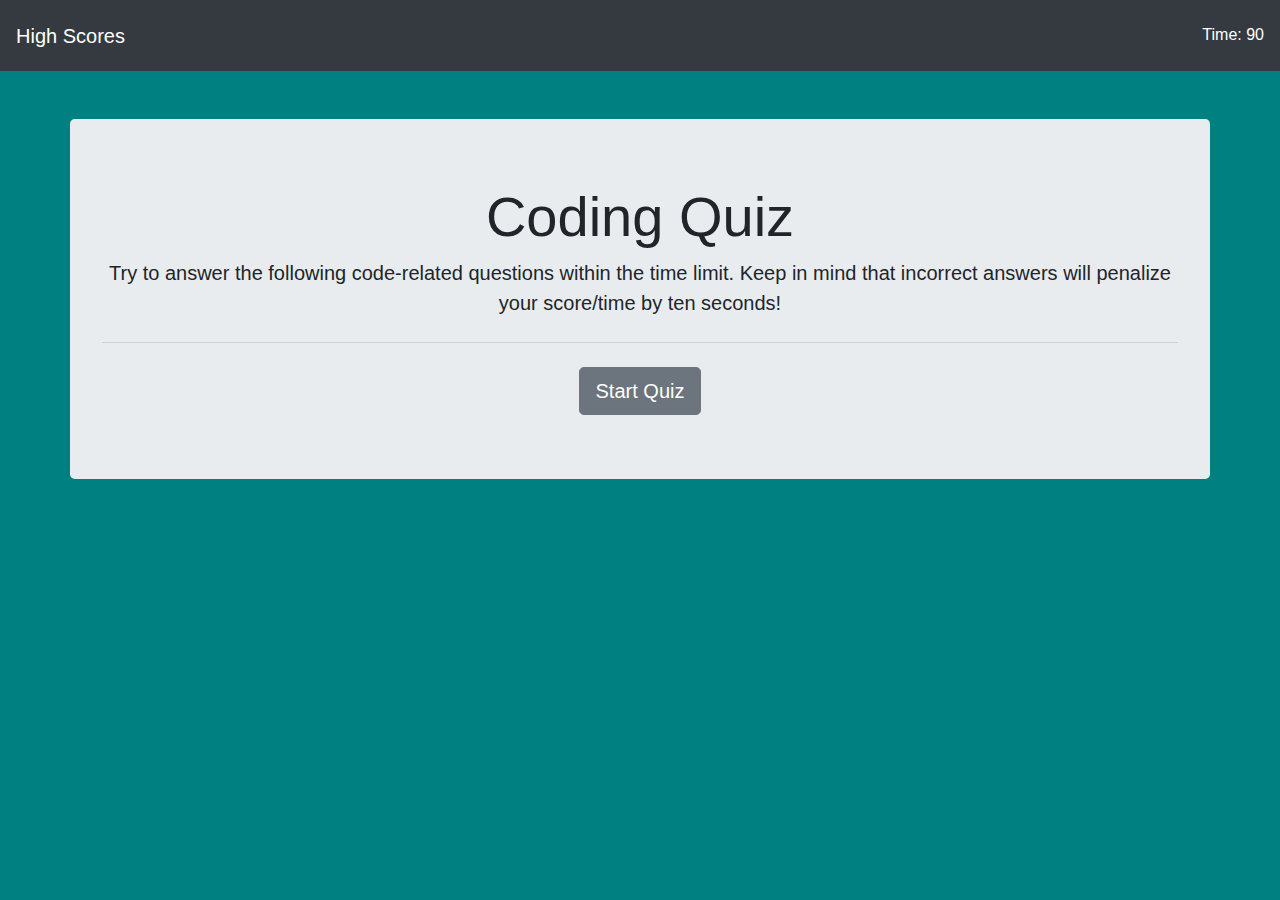
<file: index.html>
<!doctype html>
<html lang="en">
  <head>
    <!-- Required meta tags -->
    <meta charset="utf-8">
    <meta name="viewport" content="width=device-width, initial-scale=1, shrink-to-fit=no">

    <!-- Bootstrap CSS -->
    <link rel="stylesheet" href="https://stackpath.bootstrapcdn.com/bootstrap/4.5.2/css/bootstrap.min.css" integrity="sha384-JcKb8q3iqJ61gNV9KGb8thSsNjpSL0n8PARn9HuZOnIxN0hoP+VmmDGMN5t9UJ0Z" crossorigin="anonymous">

    <!-- My CSS -->
    <link rel="stylesheet" href="style.css">
    <title>Coding Quiz</title>
  </head>
  <body>

    <!-- NavBar that will hold link to High Scores page and timer-->
    <nav class="navbar navbar-dark bg-dark">
        <a class="navbar-brand" href="./highscore.html">High Scores</a>
        <p id="timerElement">Time: 90</p> 
    </nav>

    <!-- This is the quiz beginning page -->
    <div class="container-md jumbotron text-center mt-5" id="quizstart">
        <h1 class="display-4">Coding Quiz</h1>
        <p class="lead">Try to answer the following code-related questions within the time limit. 
            Keep in mind that incorrect answers will penalize your score/time by ten seconds!
        </p>
        <hr class="my-4">
        <a class="btn btn-lg btn-secondary" id="startButton" href="#" role="button">Start Quiz</a>
    </div>

    <!-- This is where the actual questions are -->
    <div class="container-md col-md-6 rounded p-3 mx-auto my-4 text-center bg-light" id="quiz">
        <h5 class="text-dark text-wrap p-3" id="questionHeader"></h5>
            <ul class="list-group text-center mx-auto">
                <li class="list-group-item list-group-item-dark list-group-item-action text-center">
                    <button type="button" class="btn" id="answer1"></button>
                </li>
                <li class="list-group-item list-group-item-dark list-group-item-action text-center">
                    <button type="button" class="btn" id="answer2"></button>
                </li>
                <li class="list-group-item list-group-item-dark list-group-item-action text-center">
                    <button type="button" class="btn" id="answer3"></button>
                </li>
                <li class="list-group-item list-group-item-dark list-group-item-action text-center">
                    <button type="button" class="btn" id="answer4"></button>
                </li>
            </ul>
    </div>  

    <!-- This is where you will input results -->
    <div class="container-md col-md-8 jumbotron text-center mt-5" id="saveScoreDiv">
        <h1 class="display-4 mt-n4">Save Your Score!</h1>
        <hr class="my-4">
        <!-- JS file will fill this with score -->
        <div id="currentScore"></div>
        <form>
            <div class="form-group col-md-3 mx-auto my-4">
              <input type="text" class="form-control text-center" id="initials" placeholder="Your Initials">
            </div>
        </form>
        <a class="btn btn-lg btn-secondary" id="saveScore" href="#" role="button">Save score!</a>
    </div>
    <!-- Links to javaScript -->
    
    <script src="https://code.jquery.com/jquery-3.5.1.slim.min.js" integrity="sha384-DfXdz2htPH0lsSSs5nCTpuj/zy4C+OGpamoFVy38MVBnE+IbbVYUew+OrCXaRkfj" crossorigin="anonymous"></script>
    <script src="https://cdn.jsdelivr.net/npm/popper.js@1.16.1/dist/umd/popper.min.js" integrity="sha384-9/reFTGAW83EW2RDu2S0VKaIzap3H66lZH81PoYlFhbGU+6BZp6G7niu735Sk7lN" crossorigin="anonymous"></script>
    <script src="https://stackpath.bootstrapcdn.com/bootstrap/4.5.2/js/bootstrap.min.js" integrity="sha384-B4gt1jrGC7Jh4AgTPSdUtOBvfO8shuf57BaghqFfPlYxofvL8/KUEfYiJOMMV+rV" crossorigin="anonymous"></script>
    <script src="index.js" type="text/javaScript"></script>
    
  </body>
</html>
</file>
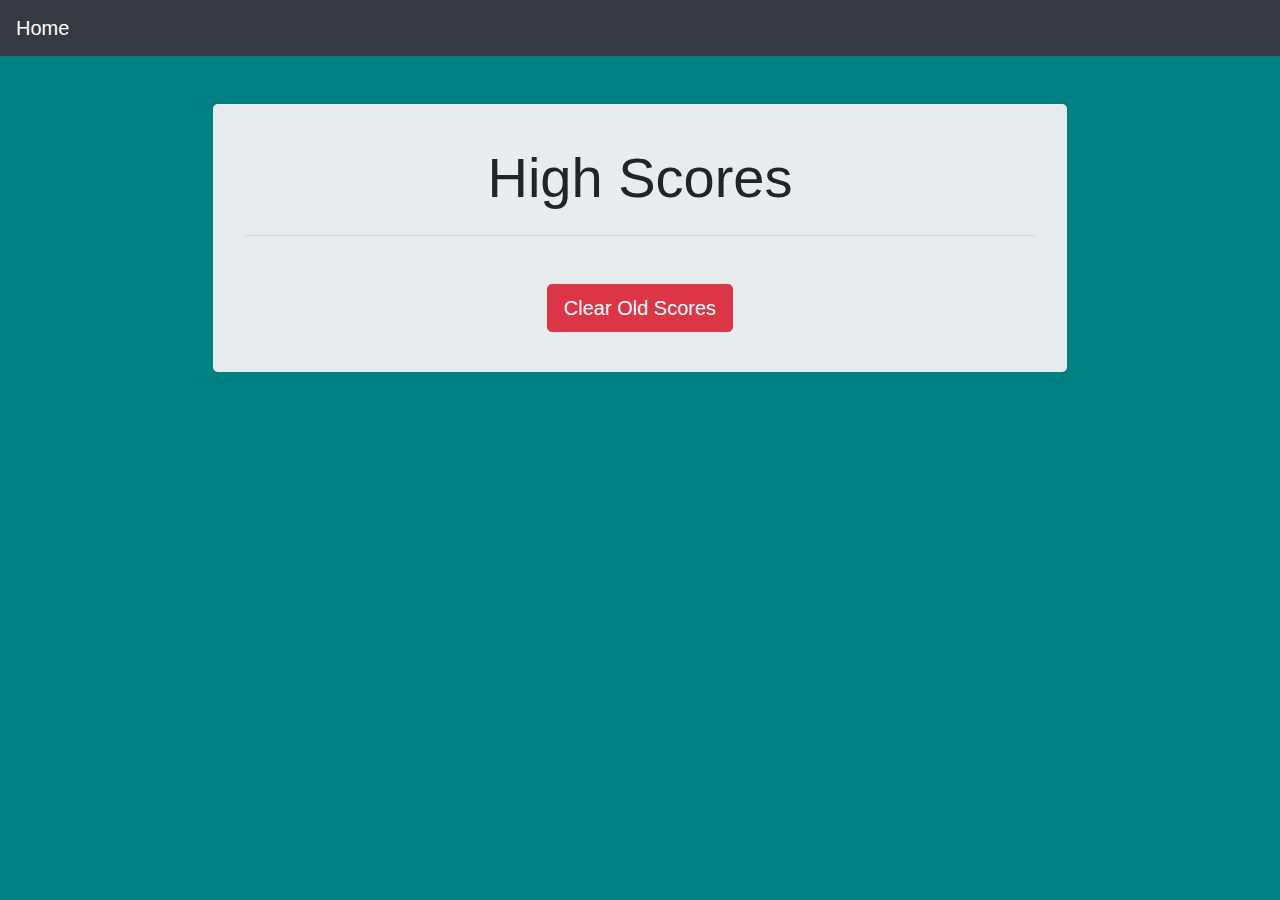
<file: highscore.html>
<!doctype html>
<html lang="en">
  <head>
    <!-- Required meta tags -->
    <meta charset="utf-8">
    <meta name="viewport" content="width=device-width, initial-scale=1, shrink-to-fit=no">

    <!-- Bootstrap CSS -->
    <link rel="stylesheet" href="https://stackpath.bootstrapcdn.com/bootstrap/4.5.2/css/bootstrap.min.css" integrity="sha384-JcKb8q3iqJ61gNV9KGb8thSsNjpSL0n8PARn9HuZOnIxN0hoP+VmmDGMN5t9UJ0Z" crossorigin="anonymous">

    <!-- My CSS -->
    <link rel="stylesheet" href="style.css">

    <title>Code Quiz: High Scores</title>
  </head>
  <body>
    <!-- Navbar that has link back to start page -->
    <nav class="navbar navbar-dark bg-dark">
        <a class="navbar-brand" href="./index.html">Home</a>
    </nav>
    <div class="container-md col-md-8 jumbotron text-center mt-5" id="highScoreDiv">
        <h1 class="display-4 mt-n4">High Scores</h1>
        <hr class="my-4">
        <!-- JS will populate past scores/initials from local storage -->
        <div id="pastScores"></div>
        <!-- Button to clear scores -->
        <a class="btn btn-lg btn-danger mt-4 mb-n4" id="clearScores" href="#" role="button">Clear Old Scores</a>
    </div>
    
    <!-- JavaScript -->
    <script src="https://code.jquery.com/jquery-3.5.1.slim.min.js" integrity="sha384-DfXdz2htPH0lsSSs5nCTpuj/zy4C+OGpamoFVy38MVBnE+IbbVYUew+OrCXaRkfj" crossorigin="anonymous"></script>
    <script src="https://cdn.jsdelivr.net/npm/popper.js@1.16.1/dist/umd/popper.min.js" integrity="sha384-9/reFTGAW83EW2RDu2S0VKaIzap3H66lZH81PoYlFhbGU+6BZp6G7niu735Sk7lN" crossorigin="anonymous"></script>
    <script src="https://stackpath.bootstrapcdn.com/bootstrap/4.5.2/js/bootstrap.min.js" integrity="sha384-B4gt1jrGC7Jh4AgTPSdUtOBvfO8shuf57BaghqFfPlYxofvL8/KUEfYiJOMMV+rV" crossorigin="anonymous"></script>
    <script src="index.js" type="text/javaScript"></script>
 </body>
</html>
</file>
<file: style.css>
body {
    background-color: teal;
}

#timerElement {
    color: white;
    padding-top: 15px;
}

/* #quiz {
    width: fit-content;
} */
</file>
